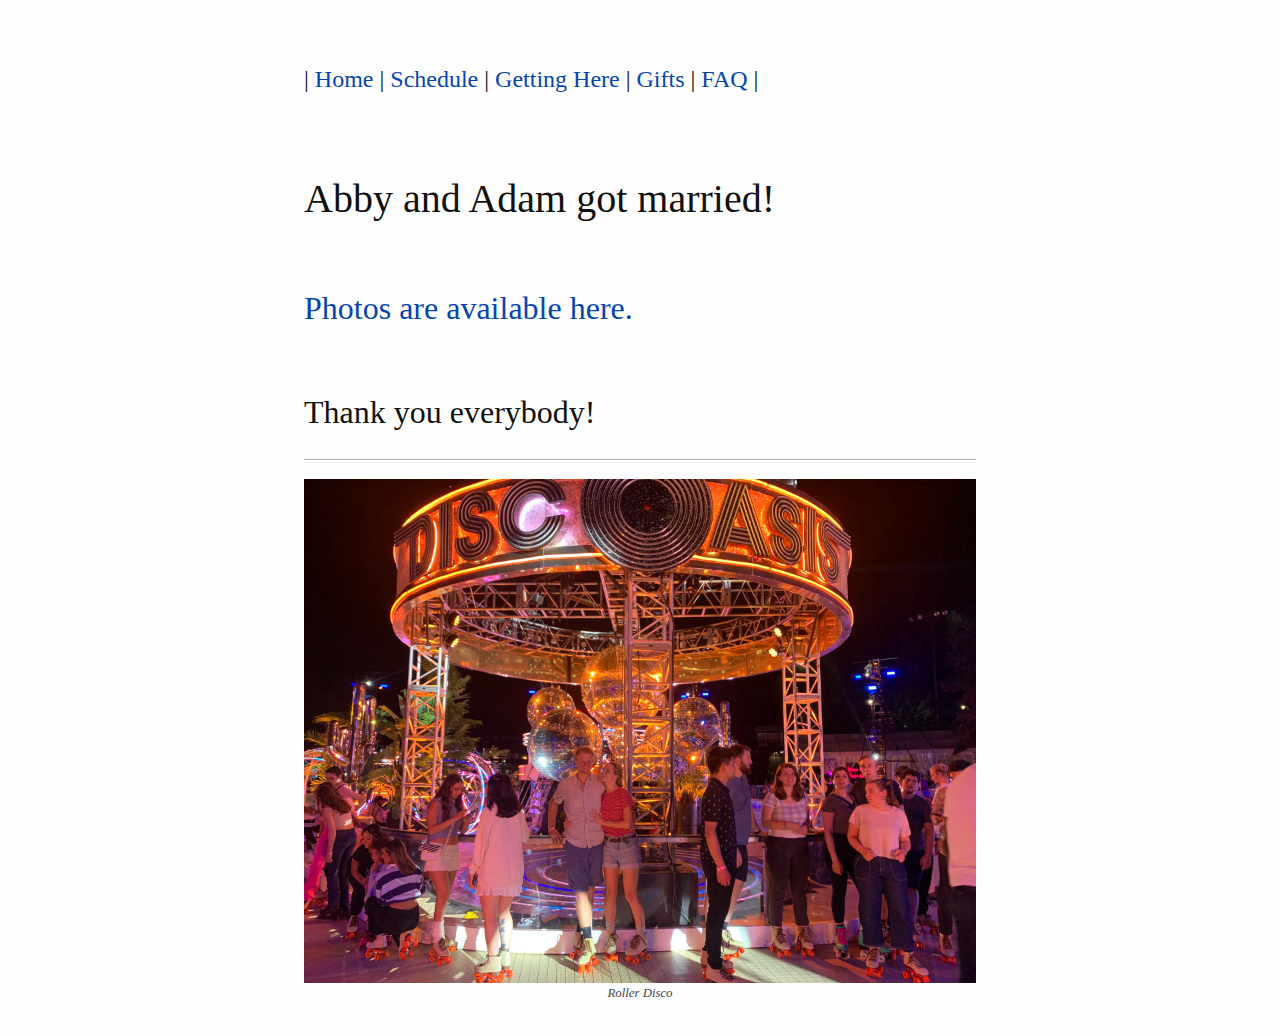
<file: index.html>
<!DOCTYPE html>
<html xmlns="http://www.w3.org/1999/xhtml" lang="" xml:lang="">
<head>
  <meta charset="utf-8" />
  <meta name="generator" content="pandoc" />
  <meta name="viewport" content="width=device-width, initial-scale=1.0, user-scalable=yes" />
  <title>Abby and Adam’s Wedding</title>
  <style>
    code{white-space: pre-wrap;}
    span.smallcaps{font-variant: small-caps;}
    span.underline{text-decoration: underline;}
    div.column{display: inline-block; vertical-align: top; width: 50%;}
    div.hanging-indent{margin-left: 1.5em; text-indent: -1.5em;}
    ul.task-list{list-style: none;}
    .display.math{display: block; text-align: center; margin: 0.5rem auto;}
  </style>
  <link rel="stylesheet" href="https://abby-adam.github.io/wedding/pandoc.css" />
</head>
<body>
<h3 id="home-schedule-getting-here-gifts-faq">| <a
href="index.html">Home</a> | <a href="Schedule.html">Schedule</a> | <a
href="getting-staying.html">Getting Here</a> | <a
href="gifts.html">Gifts</a> | <a href="FAQs.html">FAQ</a> |</h3>
<h1 id="abby-and-adam-got-married">Abby and Adam got married!</h1>
<h2 id="photos-are-available-here."><a
href="https://emilykobusphotography.pixieset.com/abbyandadam/">Photos
are available here.</a></h2>
<h2 id="thank-you-everybody">Thank you everybody!</h2>
<hr />
<figure>
<img src="disco.jpg" title="Roller Disco Night in the park"
alt="Roller Disco" />
<figcaption aria-hidden="true">Roller Disco</figcaption>
</figure>
</body>
</html>
</file>
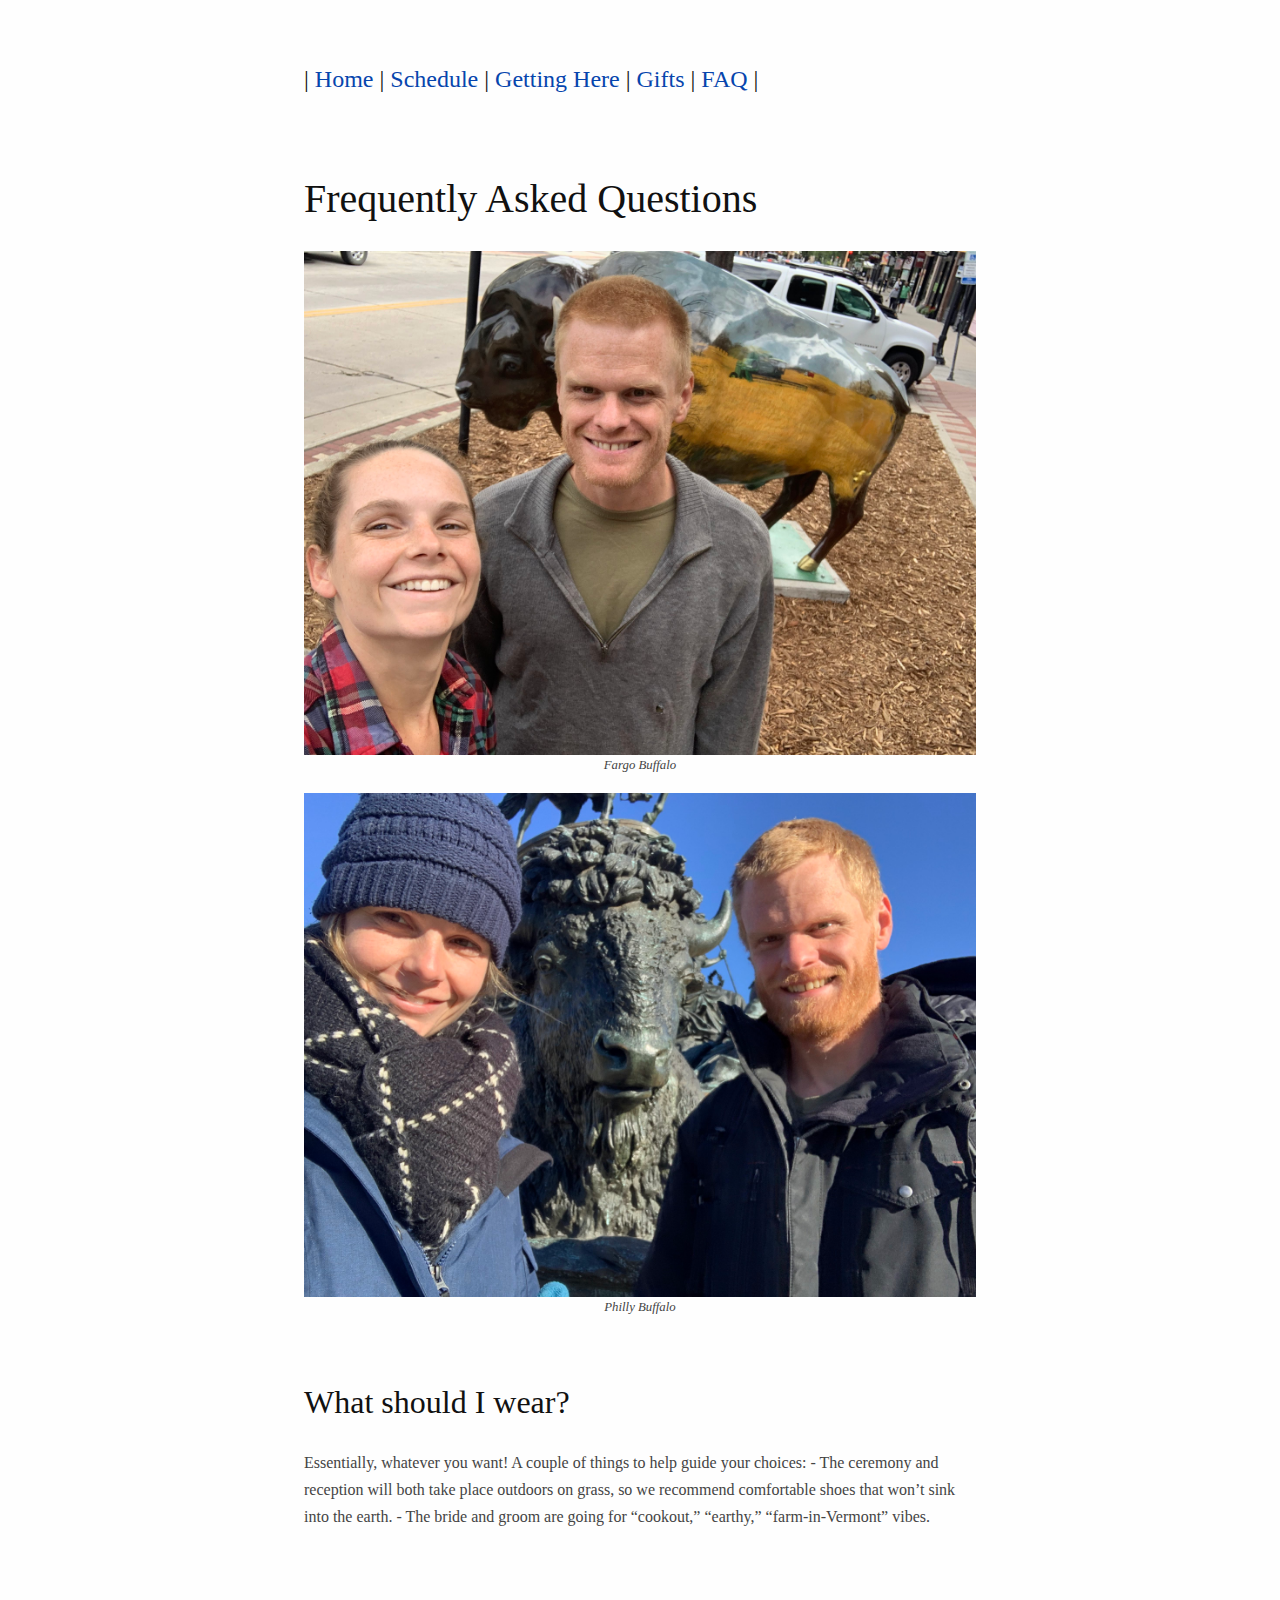
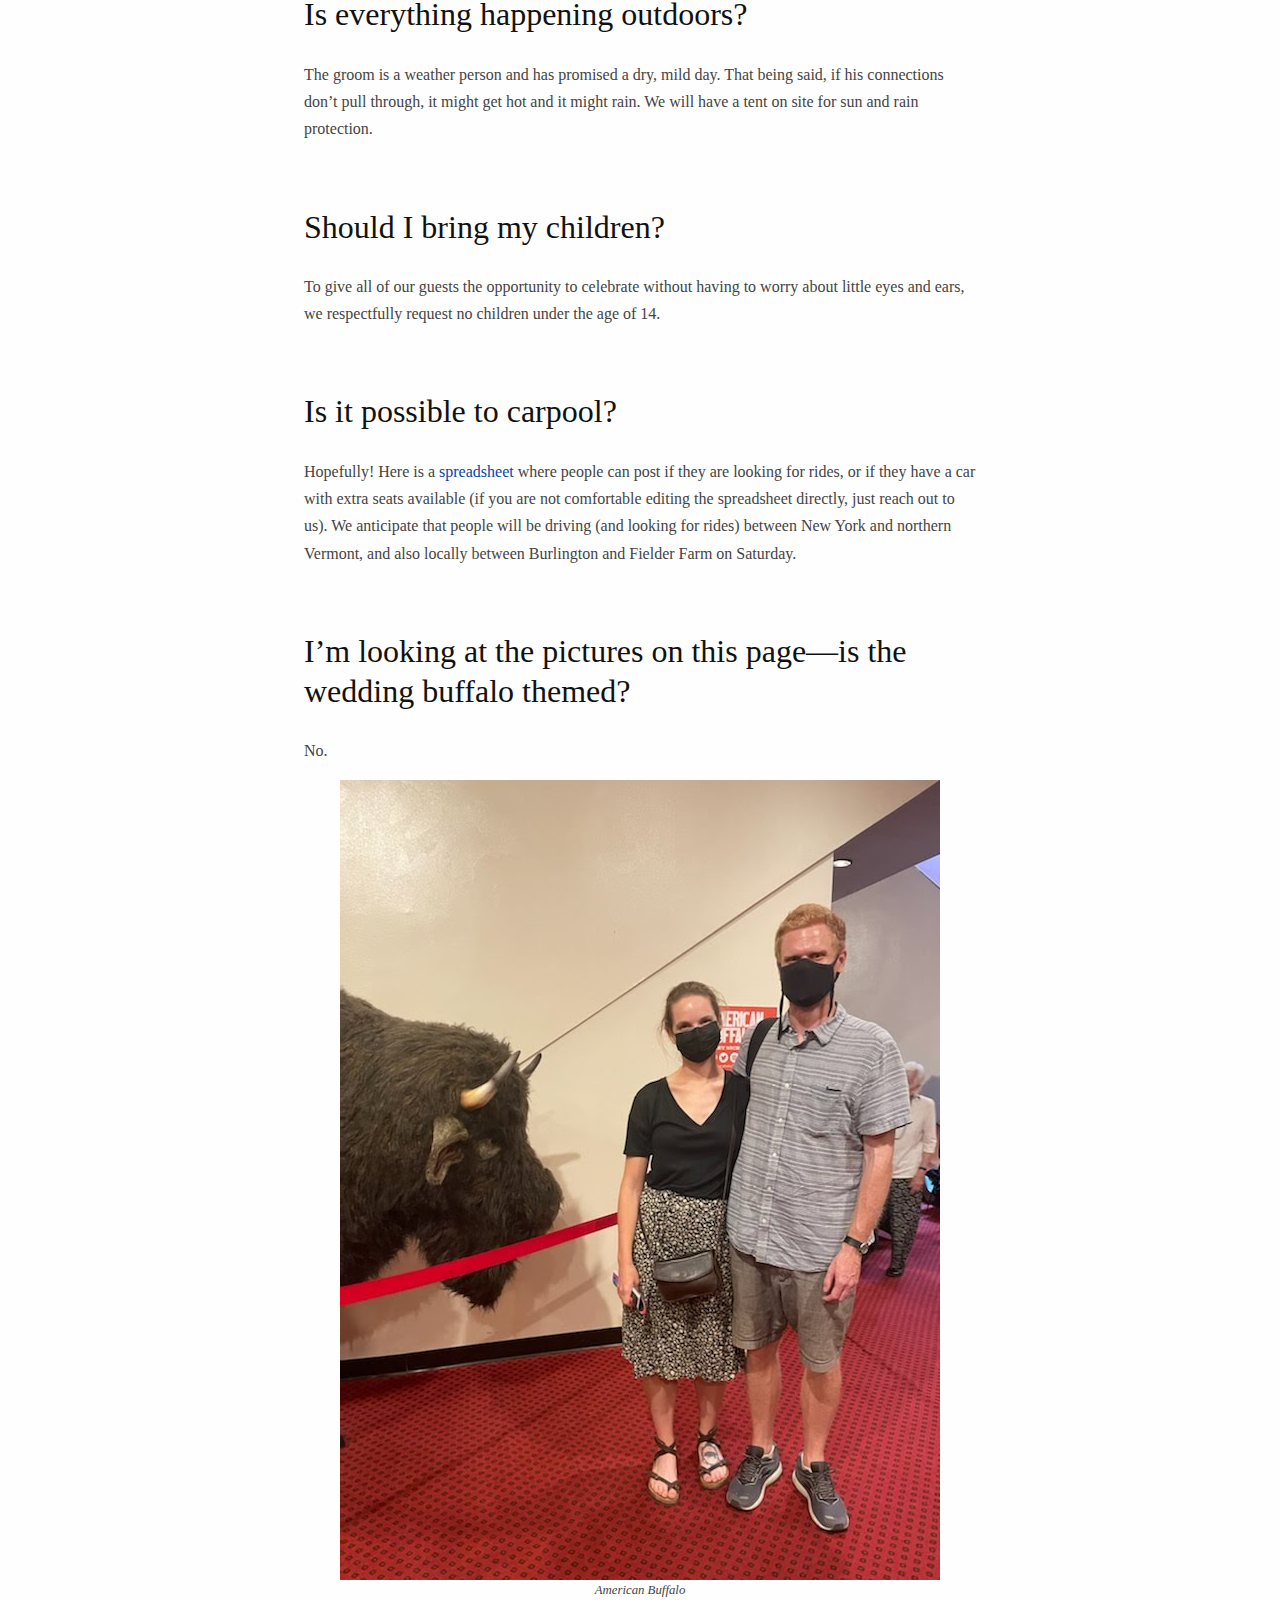
<file: FAQs.html>
<!DOCTYPE html>
<html xmlns="http://www.w3.org/1999/xhtml" lang="" xml:lang="">
<head>
  <meta charset="utf-8" />
  <meta name="generator" content="pandoc" />
  <meta name="viewport" content="width=device-width, initial-scale=1.0, user-scalable=yes" />
  <title>Frequently Asked Questions</title>
  <style>
    code{white-space: pre-wrap;}
    span.smallcaps{font-variant: small-caps;}
    span.underline{text-decoration: underline;}
    div.column{display: inline-block; vertical-align: top; width: 50%;}
    div.hanging-indent{margin-left: 1.5em; text-indent: -1.5em;}
    ul.task-list{list-style: none;}
    .display.math{display: block; text-align: center; margin: 0.5rem auto;}
  </style>
  <link rel="stylesheet" href="https://abby-adam.github.io/wedding/pandoc.css" />
</head>
<body>
<h3 id="home-schedule-getting-here-gifts-faq">| <a
href="index.html">Home</a> | <a href="Schedule.html">Schedule</a> | <a
href="getting-staying.html">Getting Here</a> | <a
href="gifts.html">Gifts</a> | <a href="FAQs.html">FAQ</a> |</h3>
<h1 id="frequently-asked-questions">Frequently Asked Questions</h1>
<figure>
<img src="fargo_buffalo.jpg" title="Buffalo in Fargo"
alt="Fargo Buffalo" />
<figcaption aria-hidden="true">Fargo Buffalo</figcaption>
</figure>
<figure>
<img src="philly_buffalo.jpg" title="Buffalo in Philly"
alt="Philly Buffalo" />
<figcaption aria-hidden="true">Philly Buffalo</figcaption>
</figure>
<h2 id="what-should-i-wear">What should I wear?</h2>
<p>Essentially, whatever you want! A couple of things to help guide your
choices: - The ceremony and reception will both take place outdoors on
grass, so we recommend comfortable shoes that won’t sink into the earth.
- The bride and groom are going for “cookout,” “earthy,”
“farm-in-Vermont” vibes.</p>
<h2 id="is-everything-happening-outdoors">Is everything happening
outdoors?</h2>
<p>The groom is a weather person and has promised a dry, mild day. That
being said, if his connections don’t pull through, it might get hot and
it might rain. We will have a tent on site for sun and rain
protection.</p>
<h2 id="should-i-bring-my-children">Should I bring my children?</h2>
<p>To give all of our guests the opportunity to celebrate without having
to worry about little eyes and ears, we respectfully request no children
under the age of 14.</p>
<h2 id="is-it-possible-to-carpool">Is it possible to carpool?</h2>
<p>Hopefully! Here is a <a
href="https://docs.google.com/spreadsheets/d/1Qvn_pJGZvPouaGWd94zjVVn4xYP2gvFk_jXsylHV-b0/edit?usp=sharing">spreadsheet</a>
where people can post if they are looking for rides, or if they have a
car with extra seats available (if you are not comfortable editing the
spreadsheet directly, just reach out to us). We anticipate that people
will be driving (and looking for rides) between New York and northern
Vermont, and also locally between Burlington and Fielder Farm on
Saturday.</p>
<h2
id="im-looking-at-the-pictures-on-this-pageis-the-wedding-buffalo-themed">I’m
looking at the pictures on this page—is the wedding buffalo themed?</h2>
<p>No.</p>
<figure>
<img src="american_buffalo.jpeg" title="Buffalo at _American Buffalo_"
alt="American Buffalo" />
<figcaption aria-hidden="true">American Buffalo</figcaption>
</figure>
</body>
</html>
</file>
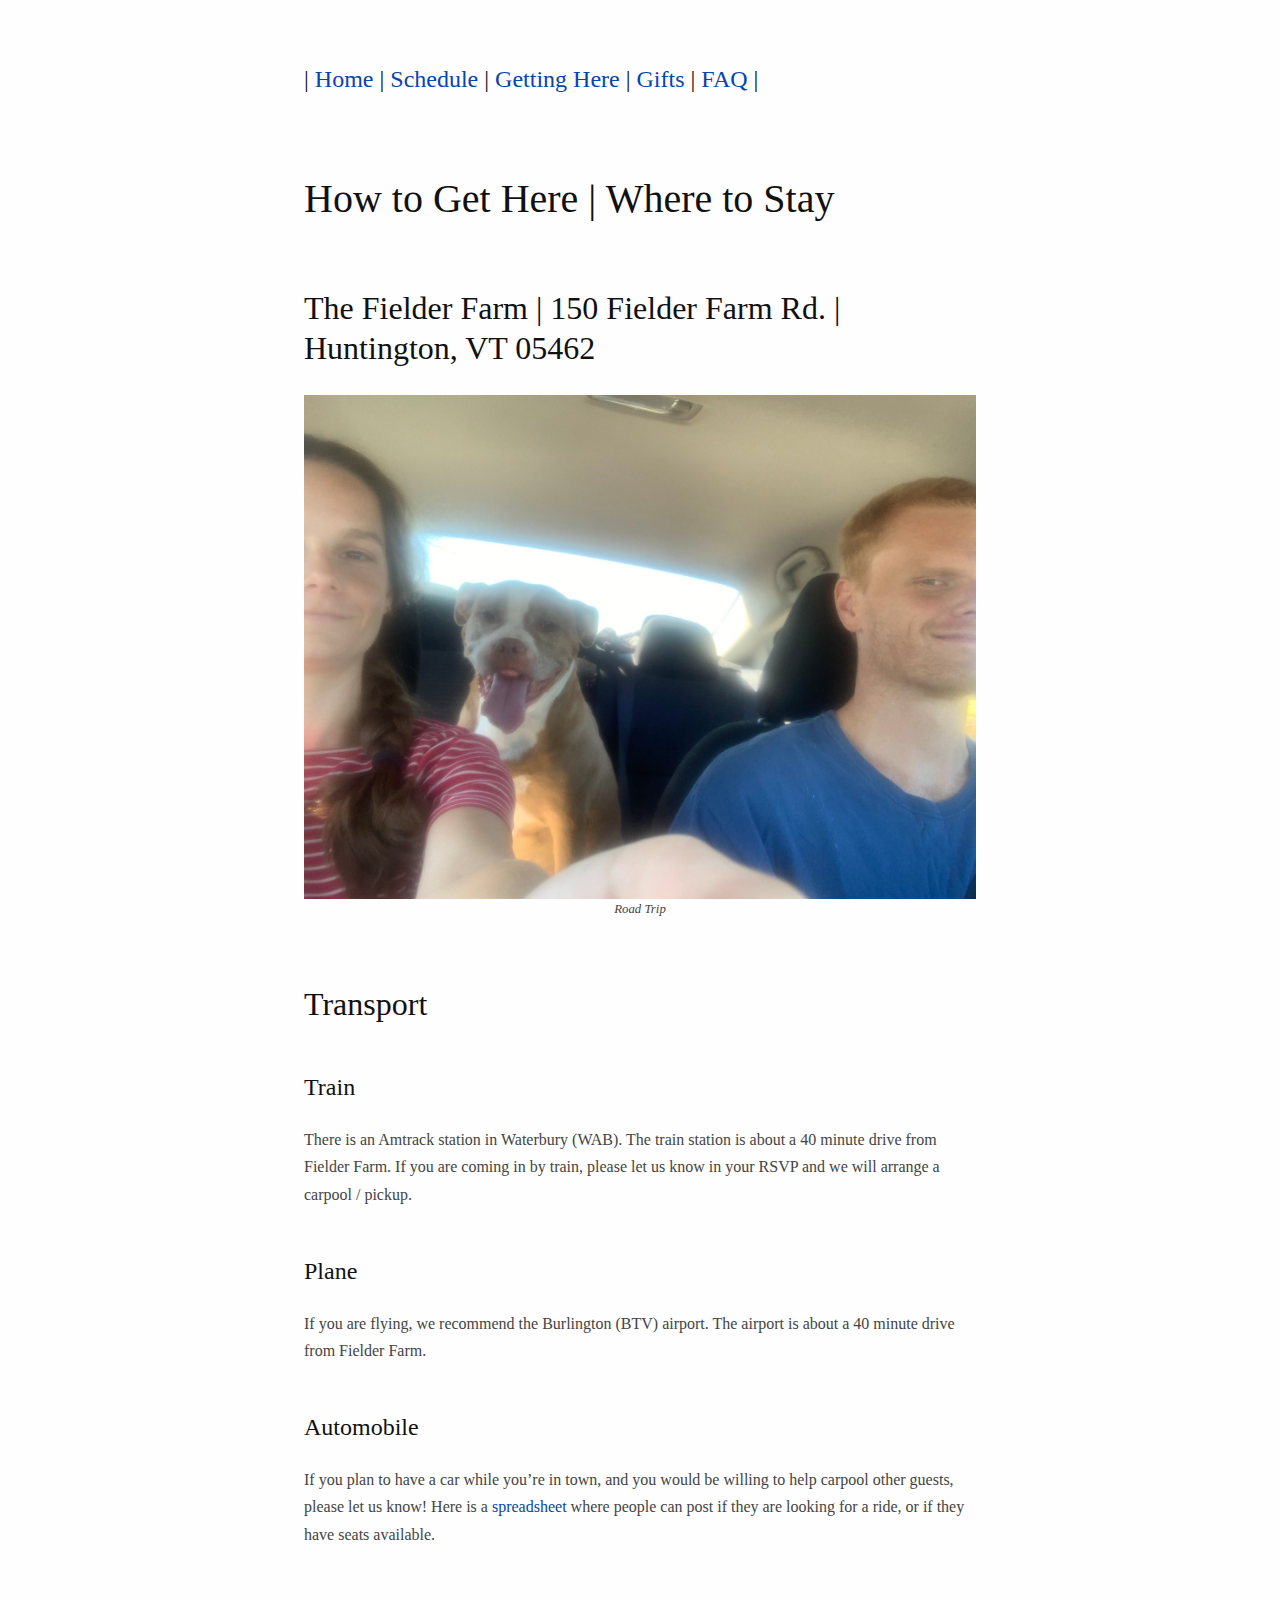
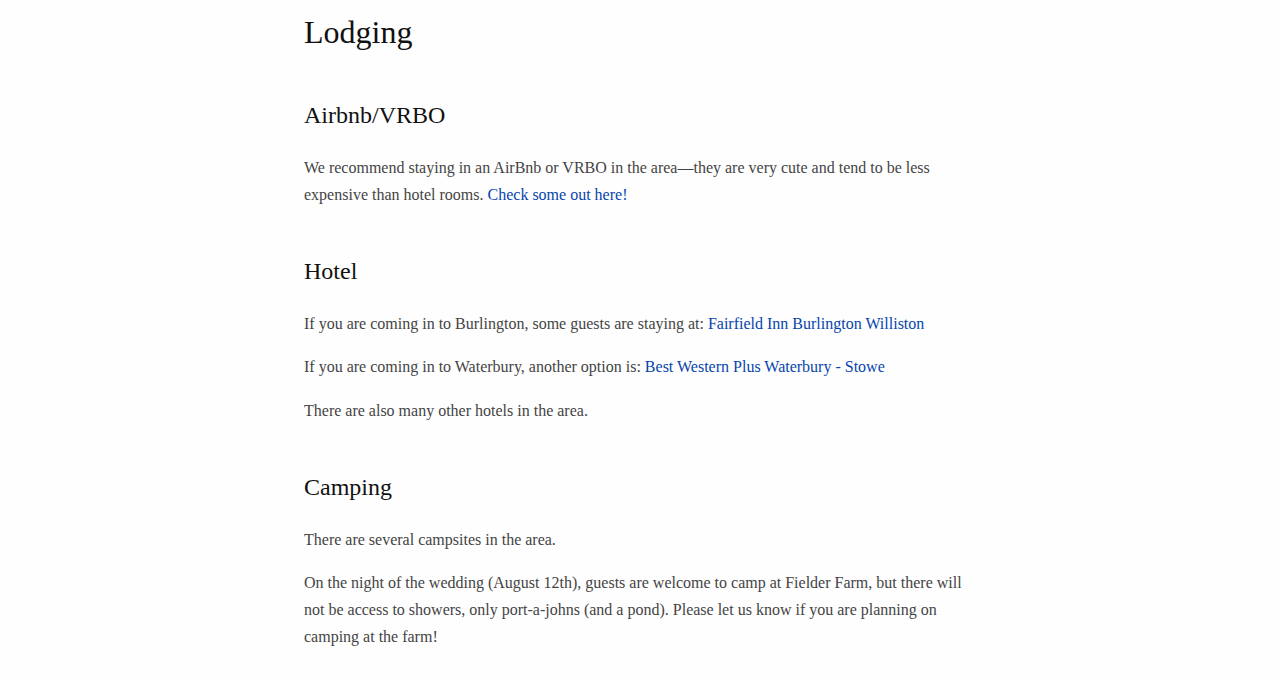
<file: getting-staying.html>
<!DOCTYPE html>
<html xmlns="http://www.w3.org/1999/xhtml" lang="" xml:lang="">
<head>
  <meta charset="utf-8" />
  <meta name="generator" content="pandoc" />
  <meta name="viewport" content="width=device-width, initial-scale=1.0, user-scalable=yes" />
  <title>How to Get Here | Where to Stay</title>
  <style>
    code{white-space: pre-wrap;}
    span.smallcaps{font-variant: small-caps;}
    span.underline{text-decoration: underline;}
    div.column{display: inline-block; vertical-align: top; width: 50%;}
    div.hanging-indent{margin-left: 1.5em; text-indent: -1.5em;}
    ul.task-list{list-style: none;}
    .display.math{display: block; text-align: center; margin: 0.5rem auto;}
  </style>
  <link rel="stylesheet" href="https://abby-adam.github.io/wedding/pandoc.css" />
</head>
<body>
<h3 id="home-schedule-getting-here-gifts-faq">| <a
href="index.html">Home</a> | <a href="Schedule.html">Schedule</a> | <a
href="getting-staying.html">Getting Here</a> | <a
href="gifts.html">Gifts</a> | <a href="FAQs.html">FAQ</a> |</h3>
<h1 id="how-to-get-here-where-to-stay">How to Get Here | Where to
Stay</h1>
<h2 id="the-fielder-farm-150-fielder-farm-rd.-huntington-vt-05462">The
Fielder Farm | 150 Fielder Farm Rd. | Huntington, VT 05462</h2>
<figure>
<img src="dahl_car.jpg" title="Dahlia + Humans in a Car"
alt="Road Trip" />
<figcaption aria-hidden="true">Road Trip</figcaption>
</figure>
<h2 id="transport">Transport</h2>
<h3 id="train">Train</h3>
<p>There is an Amtrack station in Waterbury (WAB). The train station is
about a 40 minute drive from Fielder Farm. If you are coming in by
train, please let us know in your RSVP and we will arrange a carpool /
pickup.</p>
<h3 id="plane">Plane</h3>
<p>If you are flying, we recommend the Burlington (BTV) airport. The
airport is about a 40 minute drive from Fielder Farm.</p>
<h3 id="automobile">Automobile</h3>
<p>If you plan to have a car while you’re in town, and you would be
willing to help carpool other guests, please let us know! Here is a <a
href="https://docs.google.com/spreadsheets/d/1Qvn_pJGZvPouaGWd94zjVVn4xYP2gvFk_jXsylHV-b0/edit?usp=sharing">spreadsheet</a>
where people can post if they are looking for a ride, or if they have
seats available.</p>
<h2 id="lodging">Lodging</h2>
<h3 id="airbnbvrbo">Airbnb/VRBO</h3>
<p>We recommend staying in an AirBnb or VRBO in the area—they are very
cute and tend to be less expensive than hotel rooms. <a
href="https://www.vrbo.com/search/keywords:huntington-vermont-united-states-of-america/arrival:2023-08-11/departure:2023-08-13?adultsCount=2&amp;petIncluded=false&amp;filterByTotalPrice=true">Check
some out here!</a></p>
<h3 id="hotel">Hotel</h3>
<p>If you are coming in to Burlington, some guests are staying at: <a
href="https://www.marriott.com/en-us/hotels/btvfb-fairfield-inn-burlington-williston/overview/">Fairfield
Inn Burlington Williston</a></p>
<p>If you are coming in to Waterbury, another option is: <a
href="https://www.bestwesternwaterburystowe.com/">Best Western Plus
Waterbury - Stowe</a></p>
<p>There are also many other hotels in the area.</p>
<h3 id="camping">Camping</h3>
<p>There are several campsites in the area.</p>
<p>On the night of the wedding (August 12th), guests are welcome to camp
at Fielder Farm, but there will not be access to showers, only
port-a-johns (and a pond). Please let us know if you are planning on
camping at the farm!</p>
</body>
</html>
</file>
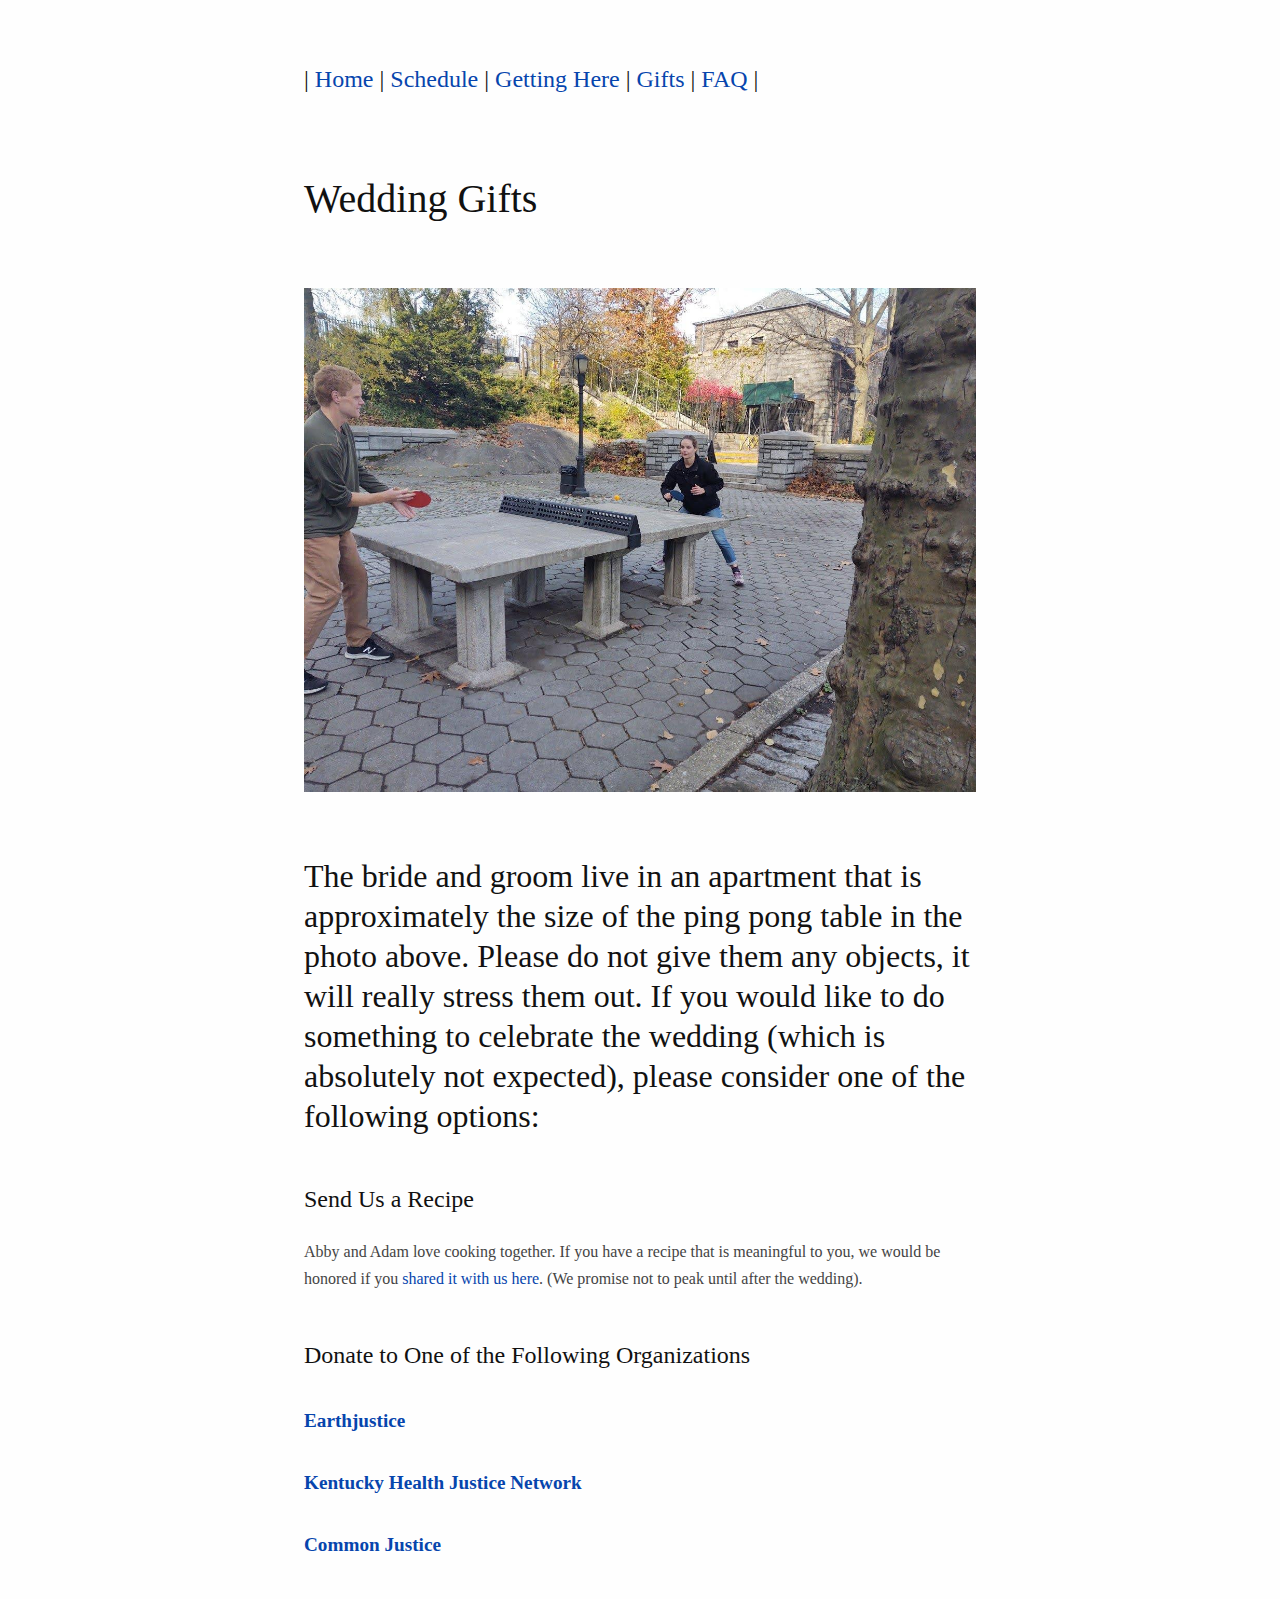
<file: gifts.html>
<!DOCTYPE html>
<html xmlns="http://www.w3.org/1999/xhtml" lang="" xml:lang="">
<head>
  <meta charset="utf-8" />
  <meta name="generator" content="pandoc" />
  <meta name="viewport" content="width=device-width, initial-scale=1.0, user-scalable=yes" />
  <title>Gifts… explained</title>
  <style>
    code{white-space: pre-wrap;}
    span.smallcaps{font-variant: small-caps;}
    span.underline{text-decoration: underline;}
    div.column{display: inline-block; vertical-align: top; width: 50%;}
    div.hanging-indent{margin-left: 1.5em; text-indent: -1.5em;}
    ul.task-list{list-style: none;}
    .display.math{display: block; text-align: center; margin: 0.5rem auto;}
  </style>
  <link rel="stylesheet" href="https://abby-adam.github.io/wedding/pandoc.css" />
</head>
<body>
<h3 id="home-schedule-getting-here-gifts-faq">| <a
href="index.html">Home</a> | <a href="Schedule.html">Schedule</a> | <a
href="getting-staying.html">Getting Here</a> | <a
href="gifts.html">Gifts</a> | <a href="FAQs.html">FAQ</a> |</h3>
<h1 id="wedding-gifts">Wedding Gifts</h1>
<h2 id="ping-pong-in-the-park"><img src="ping-pong.jpg"
title="Abby crushing Adam." alt="Ping pong in the Park" /></h2>
<h2
id="the-bride-and-groom-live-in-an-apartment-that-is-approximately-the-size-of-the-ping-pong-table-in-the-photo-above.-please-do-not-give-them-any-objects-it-will-really-stress-them-out.-if-you-would-like-to-do-something-to-celebrate-the-wedding-which-is-absolutely-not-expected-please-consider-one-of-the-following-options">The
bride and groom live in an apartment that is approximately the size of
the ping pong table in the photo above. Please do not give them any
objects, it will really stress them out. If you would like to do
something to celebrate the wedding (which is absolutely not expected),
please consider one of the following options:</h2>
<h3 id="send-us-a-recipe">Send Us a Recipe</h3>
<p>Abby and Adam love cooking together. If you have a recipe that is
meaningful to you, we would be honored if you <a
href="https://docs.google.com/forms/d/e/1FAIpQLSflDsgaINNFb1mQ5RrbVeKXHBI4n04-NO79r2ZZ8d_cg_YUjQ/viewform?usp=sf_link">shared
it with us here</a>. (We promise not to peak until after the
wedding).</p>
<h3 id="donate-to-one-of-the-following-organizations">Donate to One of
the Following Organizations</h3>
<h4 id="earthjustice"><a
href="https://act.earthjustice.org/jDWyVKMihkC16JuIF4SJAg2?sourceid=1045138&amp;ms=220805_paid_dfe_google_issue_cntrl&amp;utm_source=google&amp;utm_medium=paid&amp;utm_campaign=newdon&amp;utm_term=branded&amp;utm_content=cntrl&amp;gclid=Cj0KCQiA99ybBhD9ARIsALvZavVeO9Puc7tc2G8PQ9PJRJgXql7RVCQn-j4j5jKNm75wSVPcAQh3364aAsxtEALw_wcB">Earthjustice</a></h4>
<h4 id="kentucky-health-justice-network"><a
href="https://kentuckyhealthjusticenetwork.networkforgood.com/projects/114665-main-giving-page">Kentucky
Health Justice Network</a></h4>
<h4 id="common-justice"><a
href="https://www.commonjustice.org/donations">Common Justice</a></h4>
</body>
</html>
</file>
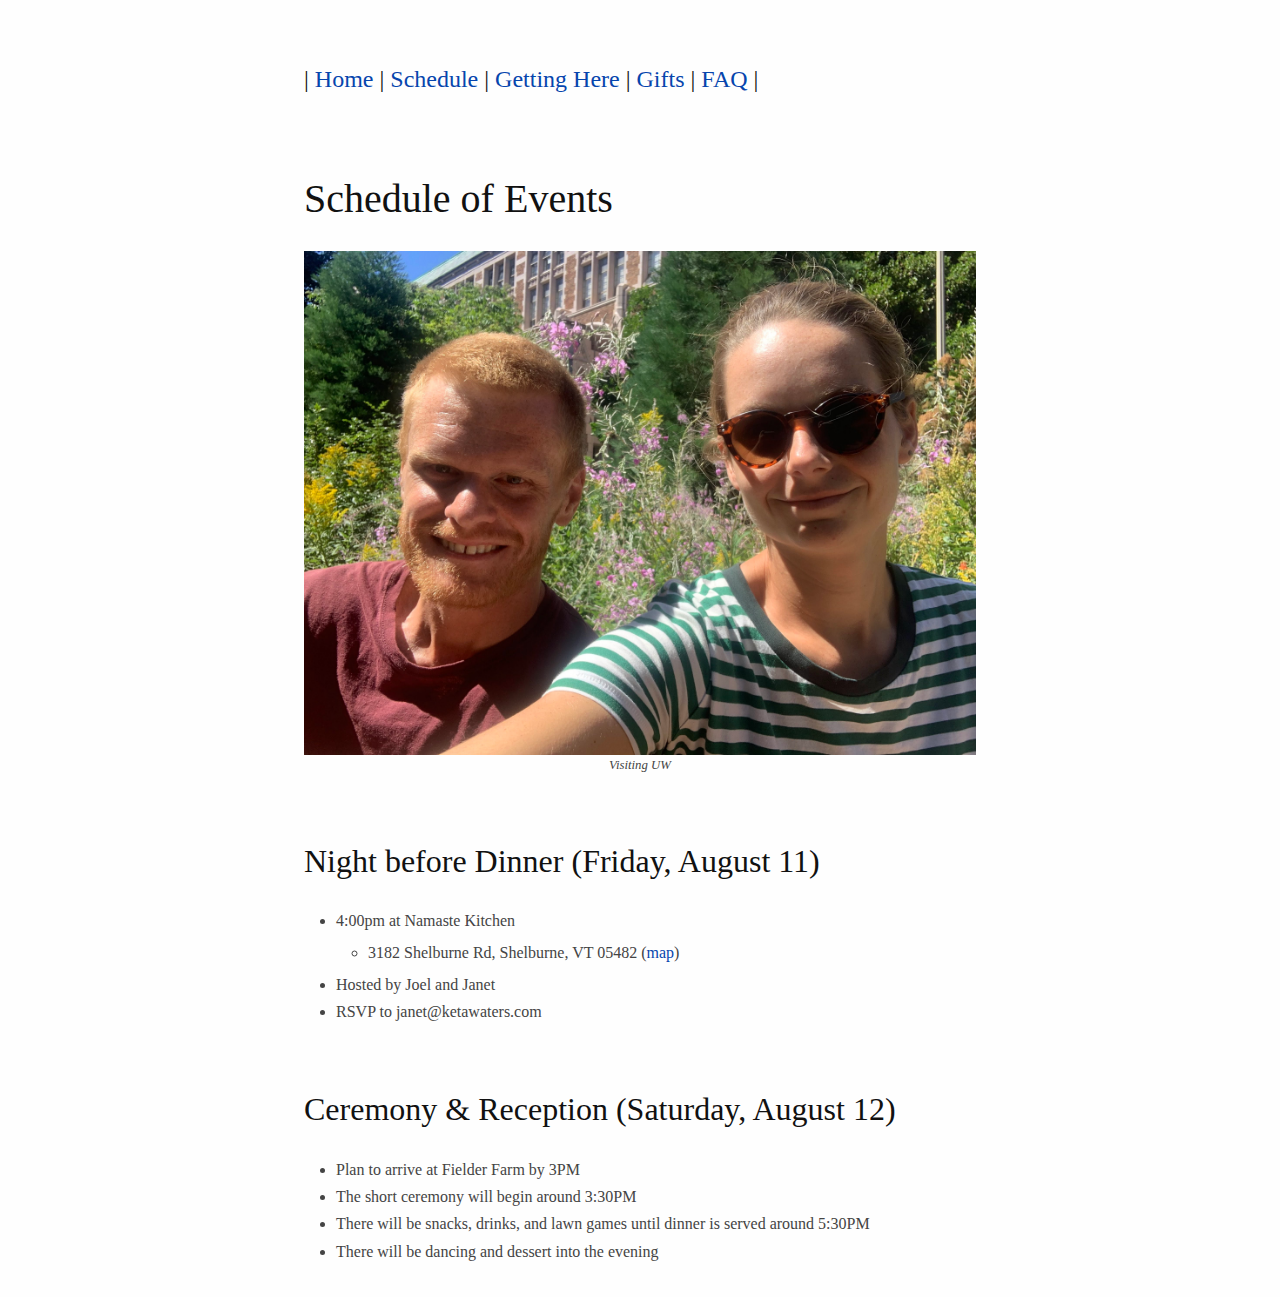
<file: Schedule.html>
<!DOCTYPE html>
<html xmlns="http://www.w3.org/1999/xhtml" lang="" xml:lang="">
<head>
  <meta charset="utf-8" />
  <meta name="generator" content="pandoc" />
  <meta name="viewport" content="width=device-width, initial-scale=1.0, user-scalable=yes" />
  <title>Schedule of Events</title>
  <style>
    code{white-space: pre-wrap;}
    span.smallcaps{font-variant: small-caps;}
    span.underline{text-decoration: underline;}
    div.column{display: inline-block; vertical-align: top; width: 50%;}
    div.hanging-indent{margin-left: 1.5em; text-indent: -1.5em;}
    ul.task-list{list-style: none;}
    .display.math{display: block; text-align: center; margin: 0.5rem auto;}
  </style>
  <link rel="stylesheet" href="https://abby-adam.github.io/wedding/pandoc.css" />
</head>
<body>
<h3 id="home-schedule-getting-here-gifts-faq">| <a
href="index.html">Home</a> | <a href="Schedule.html">Schedule</a> | <a
href="getting-staying.html">Getting Here</a> | <a
href="gifts.html">Gifts</a> | <a href="FAQs.html">FAQ</a> |</h3>
<h1 id="schedule-of-events">Schedule of Events</h1>
<figure>
<img src="uw_flower.jpg" title="at University of Washington"
alt="Visiting UW" />
<figcaption aria-hidden="true">Visiting UW</figcaption>
</figure>
<h2 id="night-before-dinner-friday-august-11">Night before Dinner
(Friday, August 11)</h2>
<ul>
<li>4:00pm at Namaste Kitchen
<ul>
<li>3182 Shelburne Rd, Shelburne, VT 05482 (<a
href="https://links.paperlesspost.com/ls/click?upn=[base64]">map</a>)</li>
</ul></li>
<li>Hosted by Joel and Janet</li>
<li>RSVP to janet@ketawaters.com</li>
</ul>
<h2 id="ceremony-reception-saturday-august-12">Ceremony &amp; Reception
(Saturday, August 12)</h2>
<ul>
<li>Plan to arrive at Fielder Farm by 3PM</li>
<li>The short ceremony will begin around 3:30PM</li>
<li>There will be snacks, drinks, and lawn games until dinner is served
around 5:30PM</li>
<li>There will be dancing and dessert into the evening</li>
</ul>
</body>
</html>
</file>
